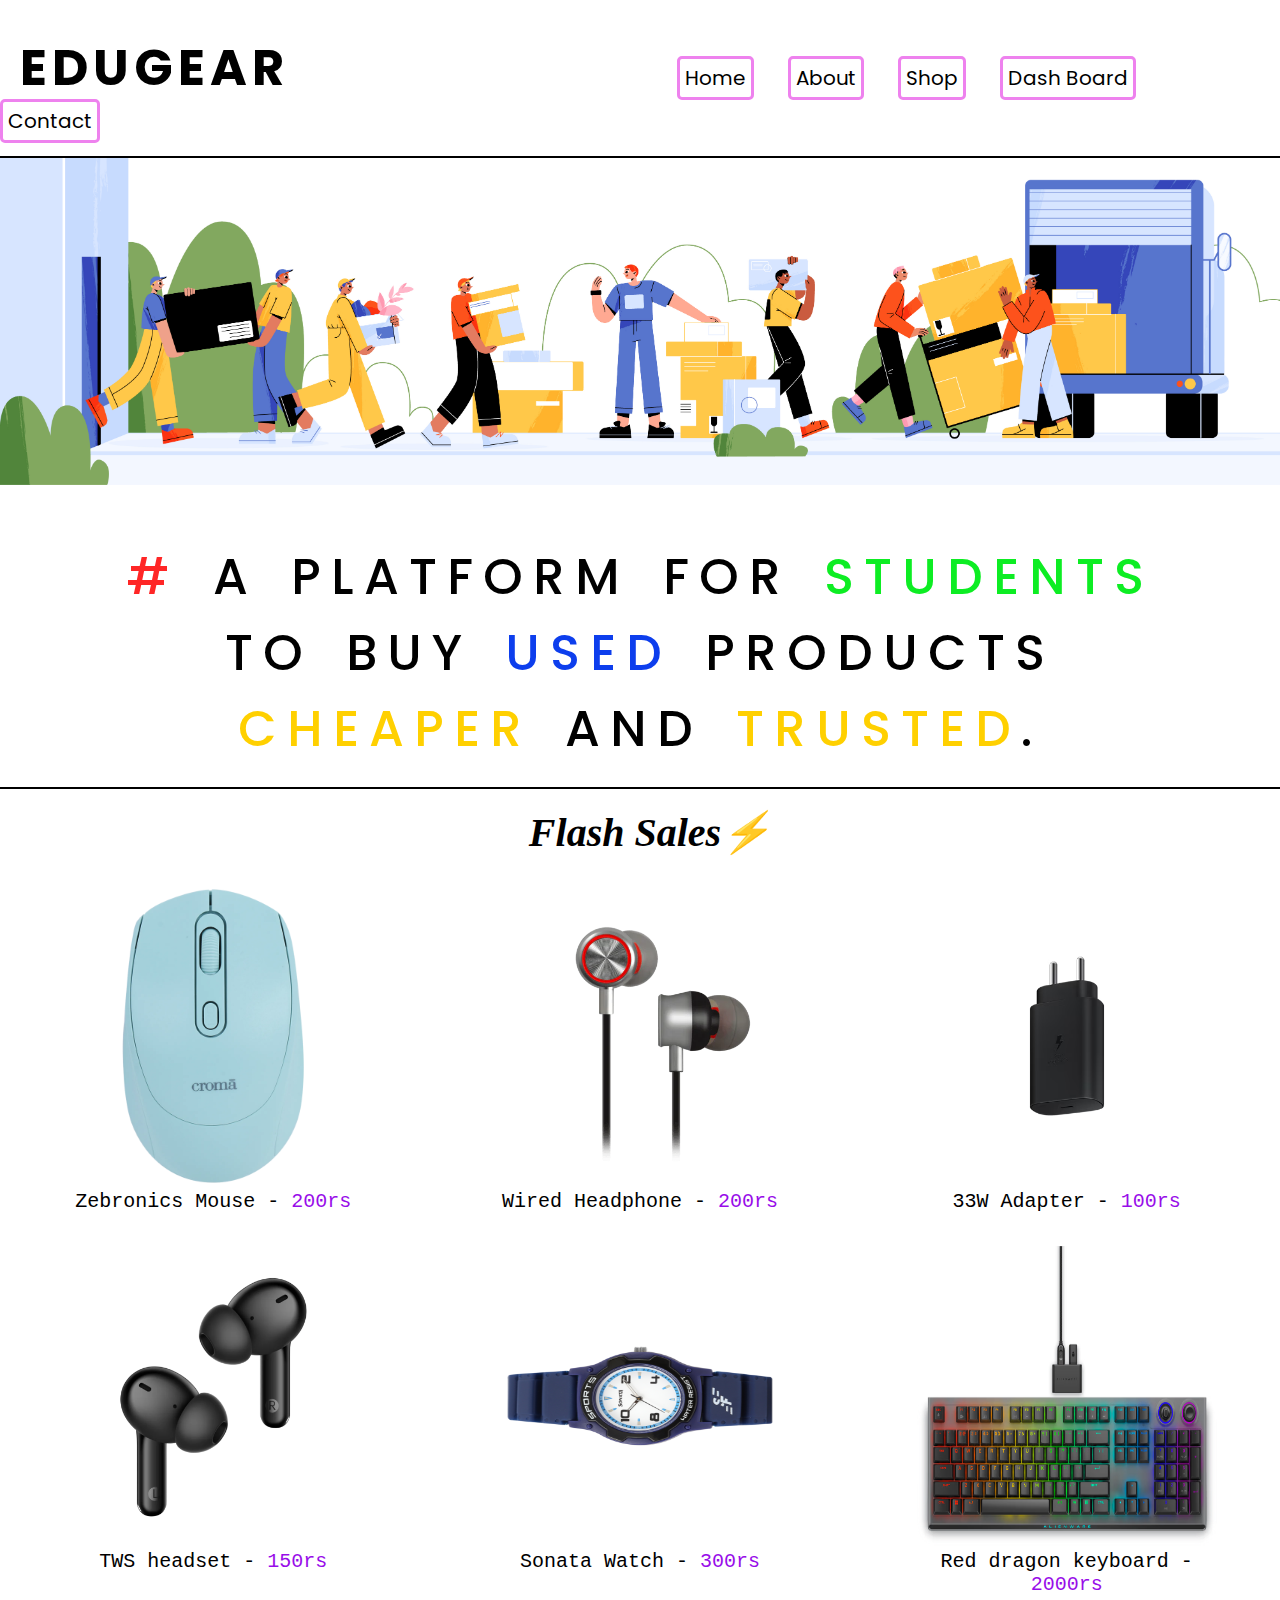
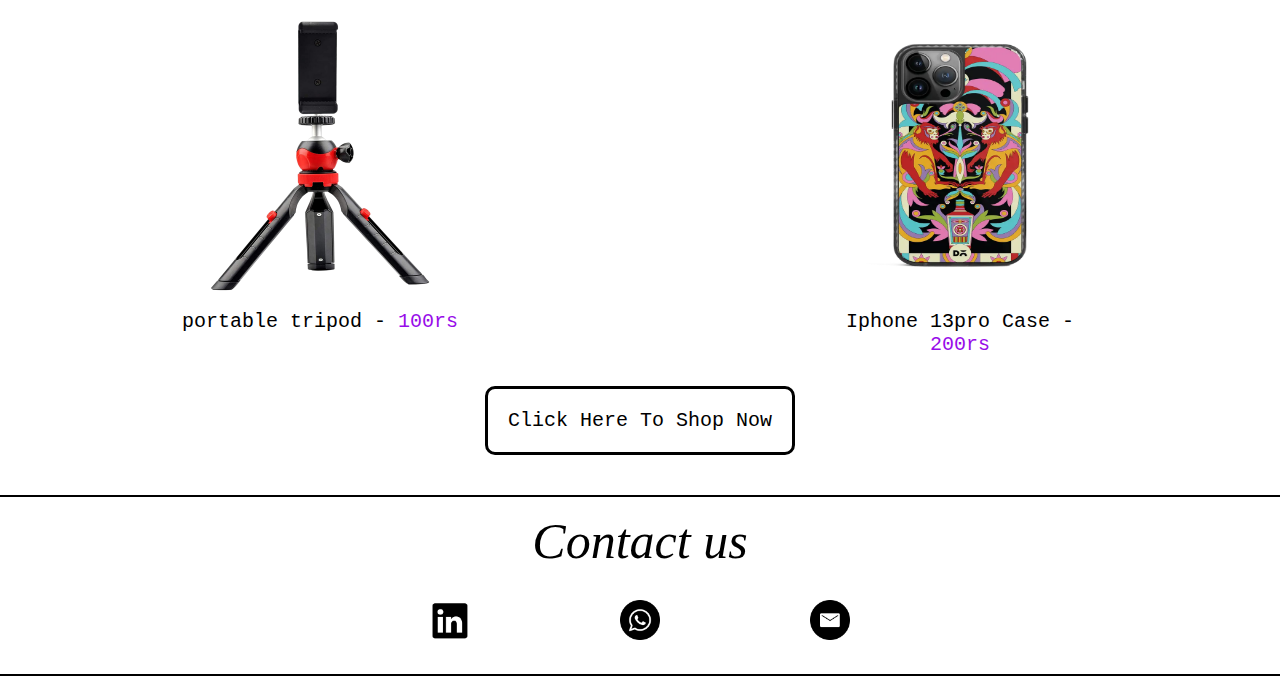
<file: index.html>
<!DOCTYPE html>
<html lang="en">
<head>
    <meta charset="UTF-8">
    <meta name="viewport" content="width=device-width, initial-scale=1.0">
    <title>EDU-GEAR</title>
    <link href="https://fonts.googleapis.com/css?family=Poppins:100,100italic,200,200italic,300,300italic,regular,italic,500,500italic,600,600italic,700,700italic,800,800italic,900,900italic" rel="stylesheet" />
    <link rel="icon" href="ilustration/images/logo.png">
    <link rel="stylesheet" href="style.css">
</head>
<body>

    <!--nav-->

    <nav>
     
        <h1 id="title" onmouseover="animation()" onmouseout="reanimation()">EDUGEAR</h1>   
     
        <ul>
            
            <li><a href="#"  style="text-decoration: none;color: black;">Home</a></li>
            <li><a href="about.html" target="_blank" style="text-decoration: none;color: black;">About</a></li>
            <li><a href="shop.html" target="_blank" style="text-decoration: none;color: black;">Shop</a></li>
            <li><a href="dash.html" target="_blank" style="text-decoration: none;color: black;">Dash Board</a></li>
            <li><a href="#bottom" style="text-decoration: none;color: black;">Contact</a></li>
            
        </ul>
        <hr class="line" style="margin-top: 20px;">
    </nav>

    <!--section-->

    <section>
       
        <img id = "img1" src="./ilustration/1.jpg" style="background-repeat: no-repeat;background-size: cover;">
        
        <p id="slogan">
            <span style="color: #FF2626;">#</span> A PLATFORM FOR <span class="red">STUDENTS</span> TO BUY <span id="blue">USED</span> PRODUCTS <span class="yellow">CHEAPER</span> AND  <span class="yellow">TRUSTED</span>.
        </p>
        <hr class="line">
    </section>

    <div class="products">
        <h2 id="title2">Flash Sales⚡️<h2>
    </div>

    <div class="face">
        <div>
            <img src="ilustration/images/mouse.png" alt="product" width="300px" height="300px">
            <p>Zebronics Mouse - <span style="color: #980de9;">200rs</span></p>
            
        </div>
        <div>
            <img src="ilustration/images/2.png" alt="product" width="300px" height="300px">
            <p>Wired Headphone - <span style="color: #980de9;">200rs</span></p>
            
        </div>
        <div>
            <img src="ilustration/images/adapter.png" alt="product" width="300px" height="300px">
            <p>33W Adapter - <span style="color: #980de9;">100rs</span></p>
            
        </div>
        <div>
            <img src="ilustration/images/tws.webp" alt="product" width="300px" height="300px">
            <p>TWS headset - <span style="color: #980de9;">150rs</span></p>
            
        </div>
        <div>
            <img src="ilustration/images/watch.png" alt="product" width="300px" height="300px">
            <p>Sonata Watch - <span style="color: #980de9;">300rs</span></p>
            
        </div>
        <div>
            <img src="ilustration/images/keyboard.png" alt="product" width="300px" height="300px">
            <p>Red dragon keyboard - <span style="color: #980de9;">2000rs</span></p>
            
        </div>
        <div>
            <img src="ilustration/images/tripod.png" alt="product" width="300px" height="300px">
            <p>portable tripod - <span style="color: #980de9;">100rs</span></p>
            
        </div>
        <div>
            <img src="ilustration/images/13procase.png" alt="product" width="300px" height="300px">
            <p>Iphone 13pro Case - <span style="color: #980de9;">200rs</span></p>
            
        </div>
    </div>
    <div id="button">
        <a href="shop.html"><p>Click Here To Shop Now</p></a>
    </div>
    <hr class="line" style="margin-top: 40px;">

  <!--contact-->

    <div class="bottom" id="bottom">
        <p>Contact us</p>
        <div class="images">
            <a href="https://www.linkedin.com/in/dharun-prasad-m-328974228/" target="_blank">
                <img src="ilustration/images/linked.png" alt="Linkedin" height="40px" width="40px">
                
            </a>
           

            <img src="ilustration/images/whatsapp.png" alt="whatsapp" height="40px" width="40px">
            
            <a href="mailto:dharunprasad9494@gmail.com" target="_blank"><img src="ilustration/images/mail.png" alt="Gmail" height="40px" width="40px"></a>
            
        </div>
         
        <hr class="line" style="margin-top: 30px;">

    </div>


<script>

function animation(){
    var a = document.getElementById("title");
    a.textContent= "EDU-GEAR";
    
}

function reanimation(){
    var b = document.getElementById("title");
    b.textContent = "EDUGEAR";
}

</script>
 


   
   
        
            
       
        

   



</body>
</html>
</file>
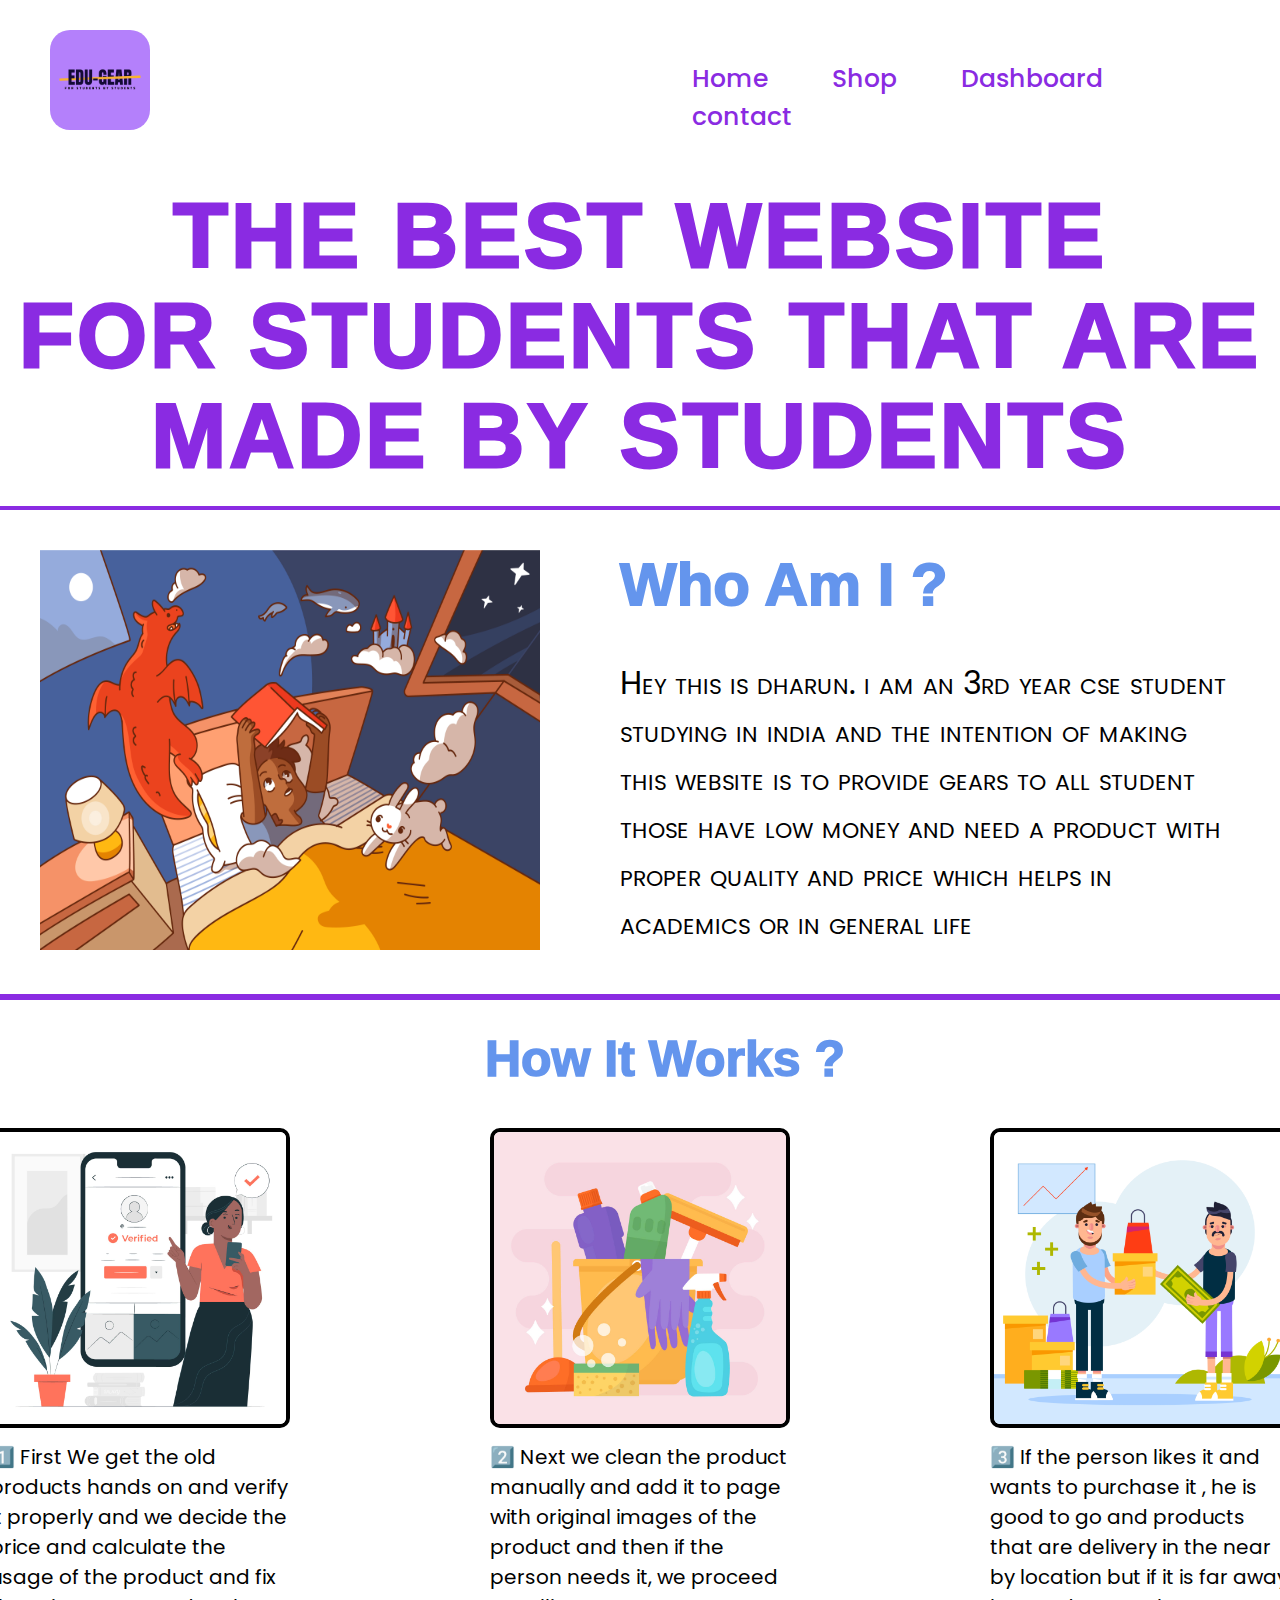
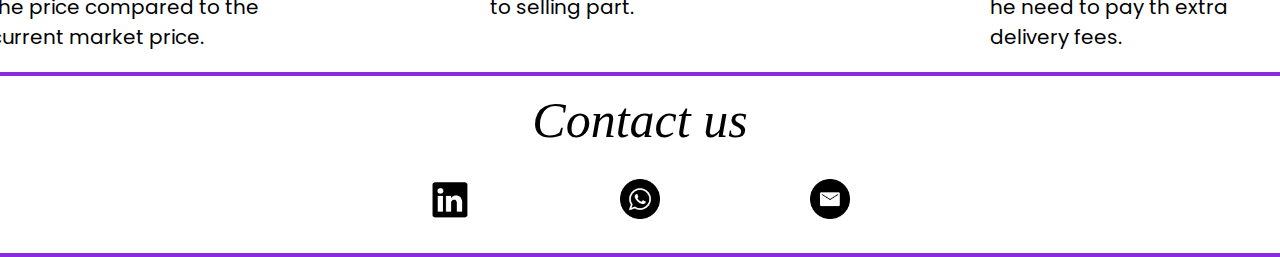
<file: about.html>
<!DOCTYPE html>
<html lang="en">
<head>
    <meta charset="UTF-8">
    <meta name="viewport" content="width=device-width, initial-scale=1.0">
    <title>About</title>
    <link href="https://fonts.googleapis.com/css?family=Poppins:100,100italic,300,300italic,300,300italic,regular,italic,500,500italic,600,600italic,700,700italic,800,800italic,900,900italic" rel="stylesheet" />
    <link rel="icon" href="ilustration/images/logo.png">
    <link rel="stylesheet" href="about.css">
</head>
</head>
<body>
    <header>
        <img src="ilustration/images/logo.png" alt="logo" height="100px" width="100px">
        <ul>
            <li><a href="index.html" target="_blank" style="text-decoration: none;">Home</a></li>
            <li><a href="shop.html" target="_blank" style="text-decoration: none;">Shop</a></li>
            <li><a href="dash.html" target="_blank" style="text-decoration: none;">Dashboard</a></li>
            <li><a href="#bottom"  style="text-decoration: none;">contact</a></li>
            
        </ul>
    </header>

    <section>
        <div class="sec">
            <p>THE BEST WEBSITE <br>FOR STUDENTS THAT ARE <br>MADE BY STUDENTS</p>
        </div>
        <hr class="line">
    </section>
    <!--main-->
    <div class="sec1">

        <div class="photo">
          <img src="vector/2.jpg" alt="images">
        </div>

        <div class="text">
           <h1>Who Am I ?</h1>
           <p>Hey this is dharun. i am an 3rd year cse student studying in india and the intention of making this website is to provide gears to all student those have low money and need a product with proper quality and price which helps in academics or in general life </p>
          
        </div>
    </div>
    <hr style="border: 3px solid blueviolet;">
    <!--how-->
    <div class="how">
        <p id="title">
            How It Works ?
        </p>
        <div class="imgs">
            <div class="one">
                <img src="ilustration/verify.jpg" alt="verify" width="300px" height="300px">
                <p class="one1">1️⃣ First We get the old products hands on and verify it properly and we decide the price and calculate the usage  of the product and fix the price compared to the current market price.</p>

            </div>
            <div class="one">
                <img src="ilustration/clean.jpg" alt="clean" width="300px" height="300px">
                <p class="one1">2️⃣ Next we clean the product manually and add it to page with original images of the product and then if the person needs it, we proceed to selling part.</p>

            </div>
            <div class="one">
                <img src="ilustration/sell.jpg" alt="sell" width="300px" height="300px">
                <p class="one1">3️⃣ If the person likes it and wants to purchase it , he is good to go and products that are delivery in the near by location but if it is far away he need to pay th extra delivery fees.</p>

            </div>
            
        </div>


    </div>
    <hr style="border: 2px solid blueviolet;margin-top: 20px;">

    <div class="bottom" id="bottom">
        <p>Contact us</p>
        <div class="images">
            <a href="https://www.linkedin.com/in/dharun-prasad-m-328974228/" target="_blank">
                <img src="ilustration/images/linked.png" alt="Linkedin" height="40px" width="40px">
                
            </a>
           

            <img src="ilustration/images/whatsapp.png" alt="whatsapp" height="40px" width="40px">
            
            <a href="mailto:dharunprasad9494@gmail.com" target="_blank"><img src="ilustration/images/mail.png" alt="Gmail" height="40px" width="40px"></a>
            
        </div>
         
        <hr class="line" style="margin-top: 30px;">

    </div>
    
</body>
</html>
</file>
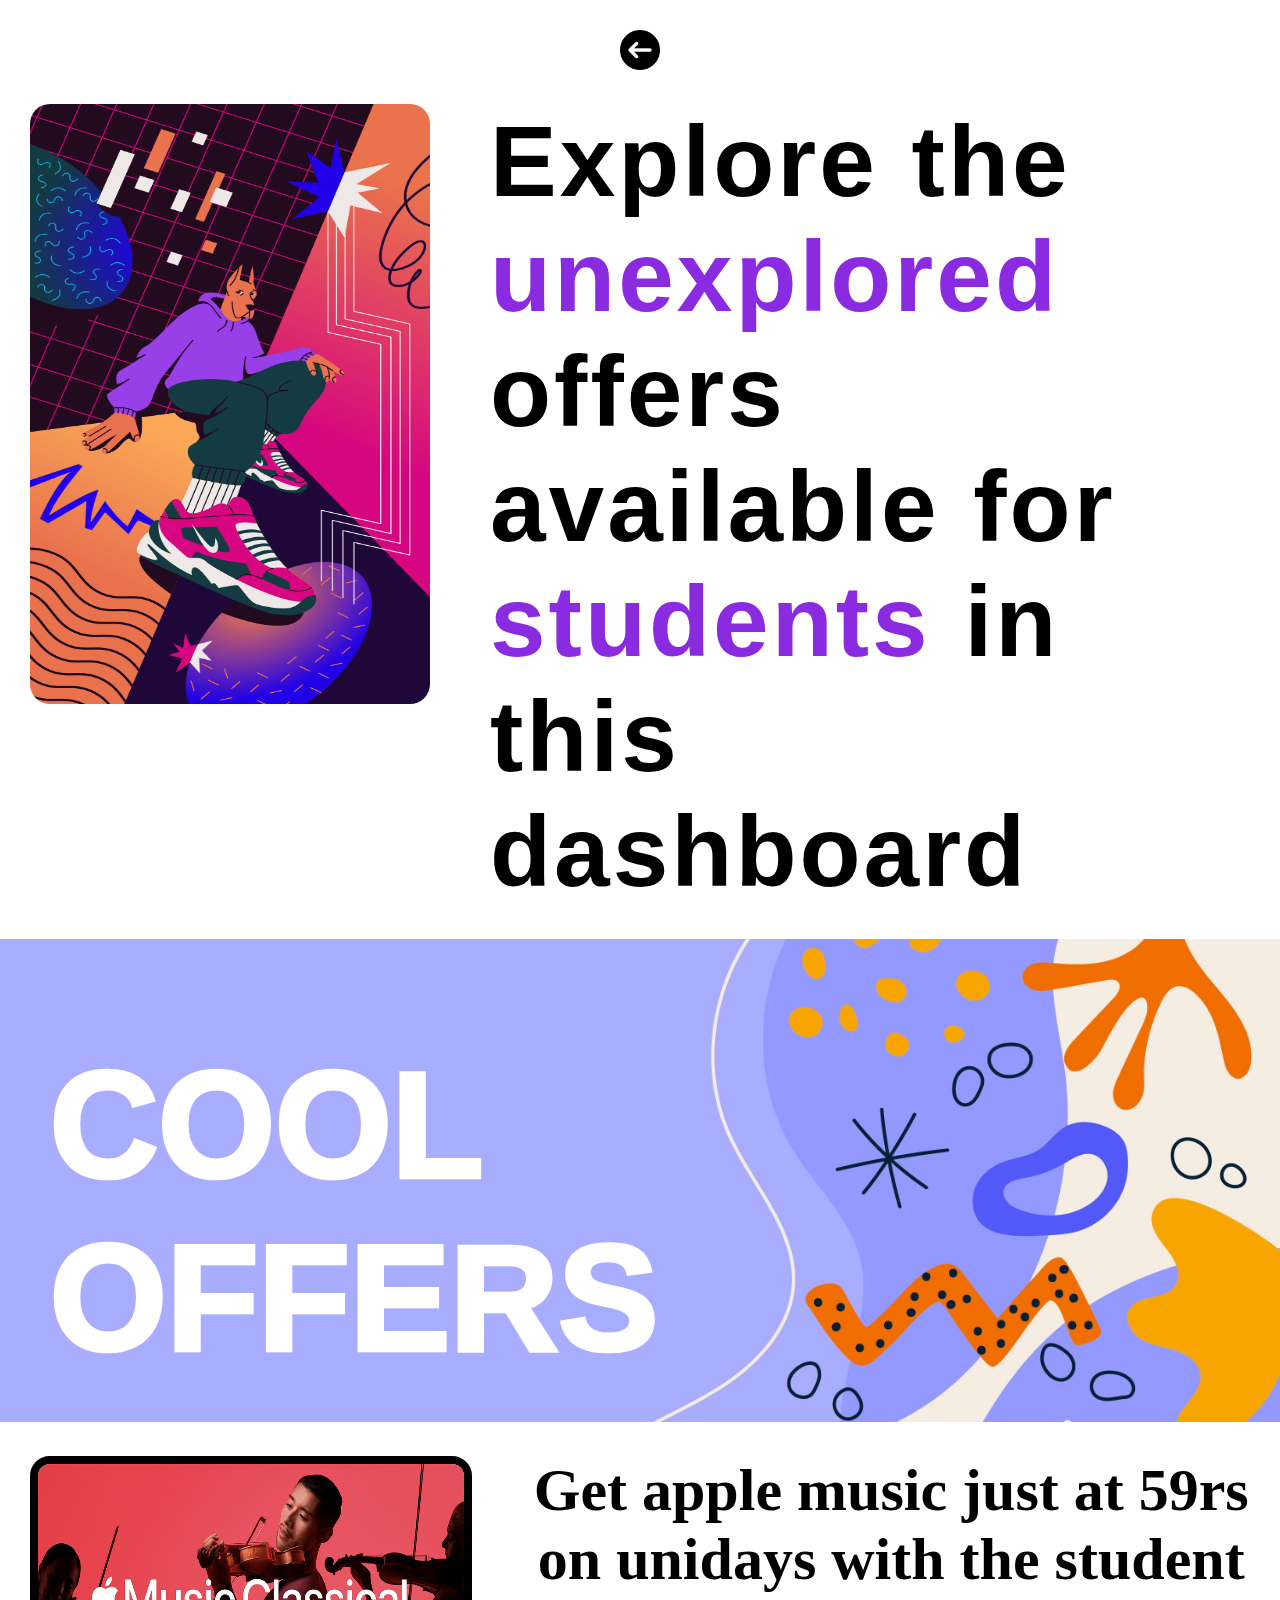
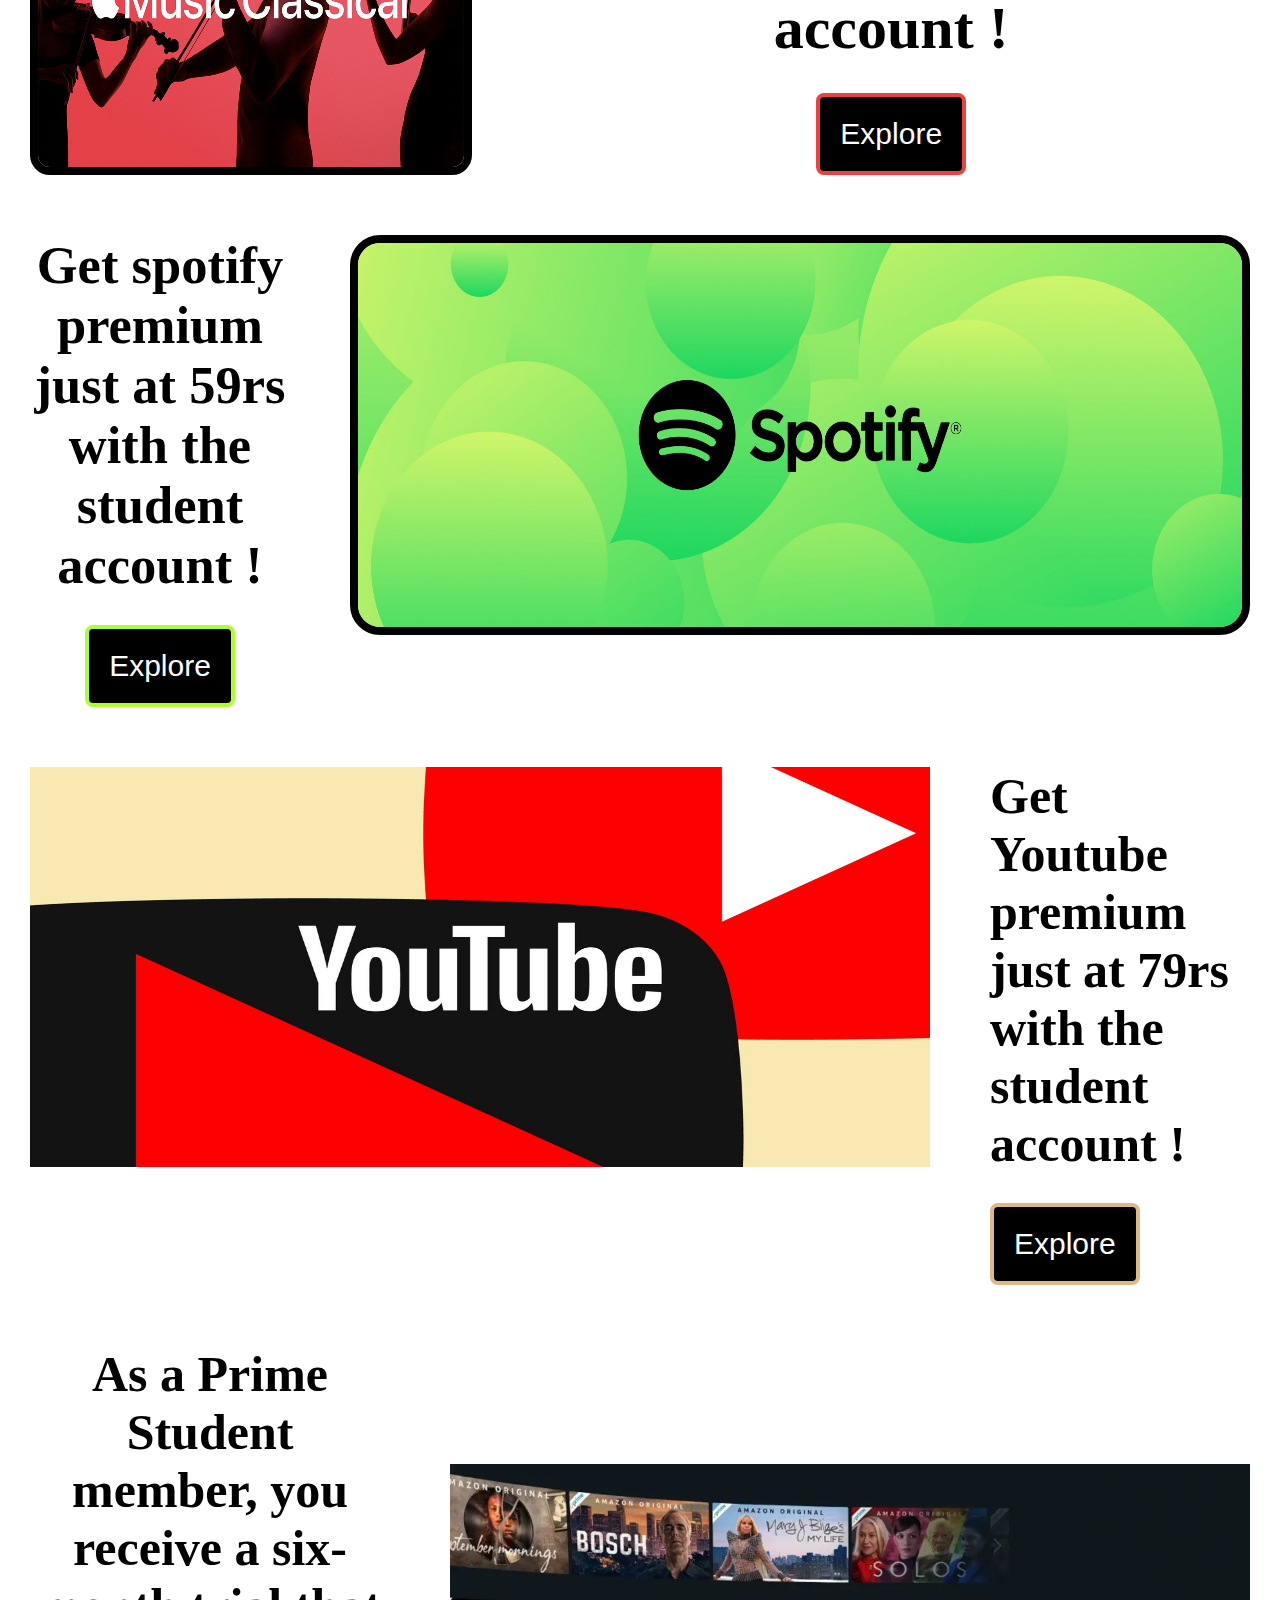
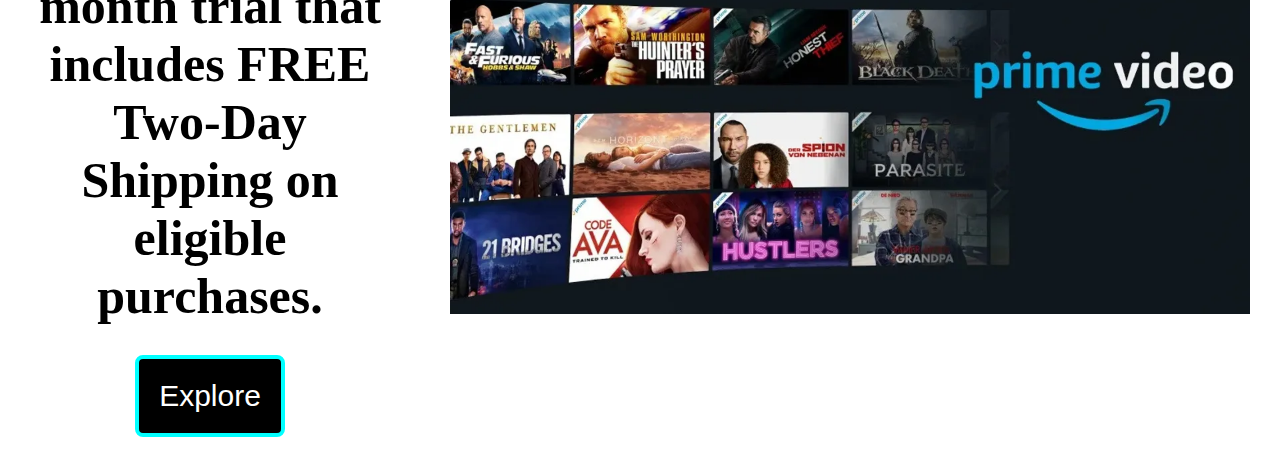
<file: dash.html>
<!DOCTYPE html>
<html lang="en">
  <head>
    <meta charset="UTF-8" />
    <meta name="viewport" content="width=device-width, initial-scale=1.0" />
    <title>Dashboard</title>
    <link
      href="https://fonts.googleapis.com/css?family=Poppins:100,100italic,200,200italic,300,300italic,regular,italic,500,500italic,600,600italic,700,700italic,800,800italic,900,900italic"
      rel="stylesheet"
    />
    <link rel="icon" href="ilustration/images/logo.png" />
    <link rel="stylesheet" href="dash.css" />
  </head>
  <body>

    <div class="back">
      <a href="index.html"><img src="ilustration/images/back.png" alt="back" height="40px" width="40px" ></a>
    </div>

    <div class="one">
        <div class="img1">
            <img src="dashboard/1.png" alt="image" width="400px" height="600px" />
        </div>
        <div class="text1">
          <h1>Explore the <span>unexplored</span> offers available for <span>students</span> in this dashboard</h1>
        </div>


    </div>
    <div class="start">
      <div class="text">
        <p>COOL<br>OFFERS</p>
      </div>
      <div class="image">
        <img src="dashboard/2.jpeg" alt="image" width="100%" height="100%" />
      </div>
    </div>

    <div class="apple">
        <div class="img2">
            <img src="dashboard/apple.png" alt="image" width="100%" height="100%" />
        </div>
        <div class="text2">
            <h2>Get apple music just at 59rs on unidays with the student account !</h2>
            <a href="https://www.myunidays.com/IN/en-IN/partners/applemusic/view"  style=" text-decoration:none;"><p class="exp" target="_blank">Explore</p></a>
        </div>
    </div>

  

    <div class="spotify">
        
        <div class="text3">
            <h2>Get spotify premium just at 59rs with the student account !</h2>
            <a href="https://www.spotify.com/in-en/student/" target="_blank" style=" text-decoration:none;"><p class="exp" target="_blank">Explore</p></a>
        </div>
        <div class="img3">
            <img src="dashboard/spotify.jpg"  alt="image" width="900px" height="400px" />
        </div>
    </div>
    <div class="youtube">
        <div class="img4">
          <img src="dashboard/yt.jpg" alt="image" width="900px" height="400px" />
        </div>
        <div class="text4">
          <h2>Get Youtube premium just at 79rs with the student account !</h2>
          <a href="https://www.youtube.com/premium/student"  style=" text-decoration:none;"><p class="exp" target="_blank">Explore</p></a>
        </div>
    </div>
    <div class="prime">
      <div class="text4">
        <h2>As a Prime Student member, you receive a six-month trial that includes FREE Two-Day Shipping on eligible purchases.</h2>
        <a href="https://www.amazon.com/Amazon-Student/b?ie=UTF8&node=668781011" ><p class="exp" style="border: 4px solid aqua;" style=" text-decoration:none;" target="_blank">Explore</p></a>
      </div>
      <div class="img4">
        <img src="dashboard/prime.png" alt="image" width="800px" height="450px" />
      </div>
      
  </div>

  

   
   
  </body>
</html>
</file>
<file: style.css>
*{
    margin: 0px;
    padding: 0px;
    box-sizing: border-box;
    
    
}

#title{
    font-size: 50px;
    font-family: poppins;
    padding-left: 10px;
    margin-top: 30px;
    margin-left: 10px;
    letter-spacing: 5px;
    display: inline-flex;

}

nav,ul,li{
    display: inline;
   
}
ul{
    padding-left: 30%;
    margin-bottom: 10px;
    

}
li{
    padding-right: 30px;
    font-family: poppins;
    font-size: 20px;
}

li a{
    background-color:white;
    border-radius: 5px;
    padding: 5px;
    height: 60px;
    width: 100%;
    border:3px solid violet
}

li a:hover{
    background-color: violet;
}

li:hover{
    cursor: pointer;
    color:lightskyblue;
}

h1:hover{
    cursor: pointer;
    color:blueviolet;
}

h2:hover{
    cursor: pointer;
    color:rebeccapurple
}

.line{
    
    border: 1px solid black;
}

#slogan{
    text-align: center;
    word-wrap: wrap;
    font-size: 50px;
    font-family: poppins;
    margin-top: 30px;
    margin-left: 50px;
    margin-right: 50px;
   font-weight: 500;
    padding: 20px;
    word-spacing: 10px;
    letter-spacing: 10px;
}



#img1{
    width: 100%;
    height: 100%;
    
}

#title2{
    font-family:'Gill Sans';
    margin-top: 20px;
    margin-left: 20px;
    font-size: 40px;
    text-align: center;
    font-style: oblique;

}

.face{
    display: flex;
    max-width: 100%;
    flex-wrap: wrap;
    justify-content: space-around;
    
    
    
}

.face div{
    height: 300px;
    width: 300px;
    margin: 30px;
    text-align: center;  
    margin-bottom: 30px;
}

.face div p{
    font-size: 20px;
    font-family: monospace;

}

.face div img{
    border-radius: 10px;
}

.face div img:hover{
    border: 2px solid black;
    cursor: pointer;
}



html{
    scroll-behavior: smooth;
}

 .red{
    color: rgb(13, 237, 35);
}

#blue{
    color: rgb(13, 62, 237);
}

.yellow{
    color: rgb(255, 208, 0);
}

.bottom p{
    font-size: 50px;
    text-align: center;
    margin-top: 15px;
    font-family: 'Gill Sans';
    font-style: oblique;
}
.bottom p:hover{
    color: blueviolet;
}

.images {
    justify-content: center;
    display: flex;
    gap: 150px;
    margin-top: 30px;
}

#button{

    margin-top: 50px;
 
    display: flex;
    justify-content: center;



   


}

#button p{
    font-size: 20px;
    font-family: monospace;
    padding: 20px;
    background-color: white;
    border-radius: 10px;
    color: black;
    border: 3px solid black;
    

} 
#button a {
    text-decoration: none;
} 

#button p:hover{
    background-color: gold;

}
</file>
<file: about.css>
*{
    margin: 0px;
    padding: 0px;
    box-sizing: border-box;
}

header{
    display: flex;
}

header img{
    margin-top: 30px;
    margin-left: 50px;
    border-radius: 20px;
}

li{
    display: inline;
    font-family: poppins;
    margin: 30px;
    font-weight: 500;
    font-size: 25px;

}

ul{
    margin-top: 60px;
  margin-left: 40%;

}

 a{
    color:blueviolet;
}

section {
    text-align: center;
    margin-top: 50px;
   
}

section div p{
    font-size: 90px;
    font-weight: 1000;
    font-family: Integralcf,Arial,sans-serif;
    letter-spacing: 3px;
    word-spacing: 3px;
    color: blueviolet;
   line-height: 100px;
}

.line{
    border: 2px solid blueviolet;
    margin-top: 20px;
}

.sec1{
    display: flex;

}

.photo img{
    height: 400px;
    width: 500px;
    margin: 40px;
}

.text{
    margin: 40px;
}

.text h1{
    font-family: Arial, Helvetica, sans-serif;
    font-size: 60px;
    font-weight: 1000;
    color:cornflowerblue;
}

.text p{
    font-size: 32px;
    font-family:poppins;
    font-variant: small-caps;
    margin-top: 40px;

}

#title{
    font-size: 50px;
    font-weight: 1000;
    font-family: Integralcf,Arial,sans-serif;
    text-align: center;
    margin-top: 30px;
    color: cornflowerblue;
    margin-left:50px ;
}

.imgs{
    display: flex;
    justify-content: center;
    margin-top: 40px;
    gap: 200px;
   
    
}

.imgs img{
    border: 4px solid black;
    border-radius: 10px;

}



.one1 {

  font-size: 20px;
  word-wrap: wrap;
  width: 300px;
  font-family: poppins;
  margin-top: 10px;
}


.bottom p{
    font-size: 50px;
    text-align: center;
    margin-top: 15px;
    font-family: 'Gill Sans';
    font-style: oblique;
}
.bottom p:hover{
    color: blueviolet;
}

.images {
    justify-content: center;
    display: flex;
    gap: 150px;
    margin-top: 30px;
}

#button{

    margin-top: 50px;
 
    display: flex;
    justify-content: center;



   


}

#button p{
    font-size: 20px;
    font-family: monospace;
    padding: 20px;
    background-color: white;
    border-radius: 10px;
    color: black;
    border: 3px solid black;
    

} 
#button a {
    text-decoration: none;
} 

#button p:hover{
    background-color: gold;

}


html{
    scroll-behavior: smooth;
}

header img:hover{
    border: 6px solid blueviolet;
    cursor: pointer;
}
</file>
<file: dash.css>
*{
    margin: 0px;
    padding: 0px;
    box-sizing: border-box;
    

    
    
}

.start{
    position: relative;
}

.text{
    position: absolute;
    top: 100px;
    left: 50px;
    width: 50%;
    font-weight: 1000;
    font-size: 150px;
    font-family: Integralcf,Arial,sans-serif;
    color: white;

    
}

.one{
    display: flex;
}

.img1{
    margin:30px;

}

.img1 img{
    border-radius: 20px;
}

.text1{
    font-size: 50px;
    font-family: Integralcf,Arial,sans-serif;
    font-weight: 900;
    margin: 30px;
    word-wrap: wrap;
    letter-spacing: 3px;
    word-spacing: 3px;
}

.text1 h1{
   display: inline;
   
}

span{
    color: blueviolet;
}


.apple{
    display: flex;
}

.img2{
    margin: 30px;
    
}
.img2 img{
    border-radius: 20px;
    border: 8px solid black;
    
}

.text2{
    margin: 30px;
    font-size: 40px;
    display: flex;
    justify-content: center;
    align-items: center;
    flex-direction: column;
    text-align: center;

}

.exp{
    
  
margin-top: 30px;


}
.text2 p{
    height:fit-content;
    width: fit-content;
    background-color:black;
    padding: 20px;
    border-radius: 8px;
    font-family:Arial, Helvetica, sans-serif;
    font-size: 30px;
    color:white;
    border: 4px solid rgb(234, 65, 65);

}

.img3{

    margin:30px;

     
}

.img3 img{
    border: 8px solid black;
    border-radius: 30px;
}

.spotify{
    display: flex;
}

.text3{
    margin: 30px;
    font-size: 35px;
    display: flex;
    justify-content: center;
    align-items: center;
    flex-direction: column;
    text-align: center;

}

.text3 p{
    height:fit-content;
    width: fit-content;
    background-color:black;
    padding: 20px;
    border-radius: 8px;
    font-family:Arial, Helvetica, sans-serif;
    font-size: 30px;
    color:white;
    border: 4px solid greenyellow;

}

html{
    scroll-behavior: smooth;
}

.youtube{
    display: flex;
}

.img4{
    margin: 30px;
}

.text4{
    margin: 30px;
}

.text4 h2{
    font-size: 50px;

}


.text4 p{
    height:fit-content;
    width: fit-content;
    background-color:black;
    padding: 20px;
    border-radius: 8px;
    font-family:Arial, Helvetica, sans-serif;
    font-size: 30px;
    color:white;
    border: 4px solid burlywood;
    display: inline-block;

}

.prime{
    display: flex;
    justify-content: center;
    align-items: center;
    text-align: center;
}

.exp:hover{
   color: aquamarine;
}

.back{
    text-align: center;
    margin-top: 30px;
}



html{
    scroll-behavior: smooth;
}
</file>
